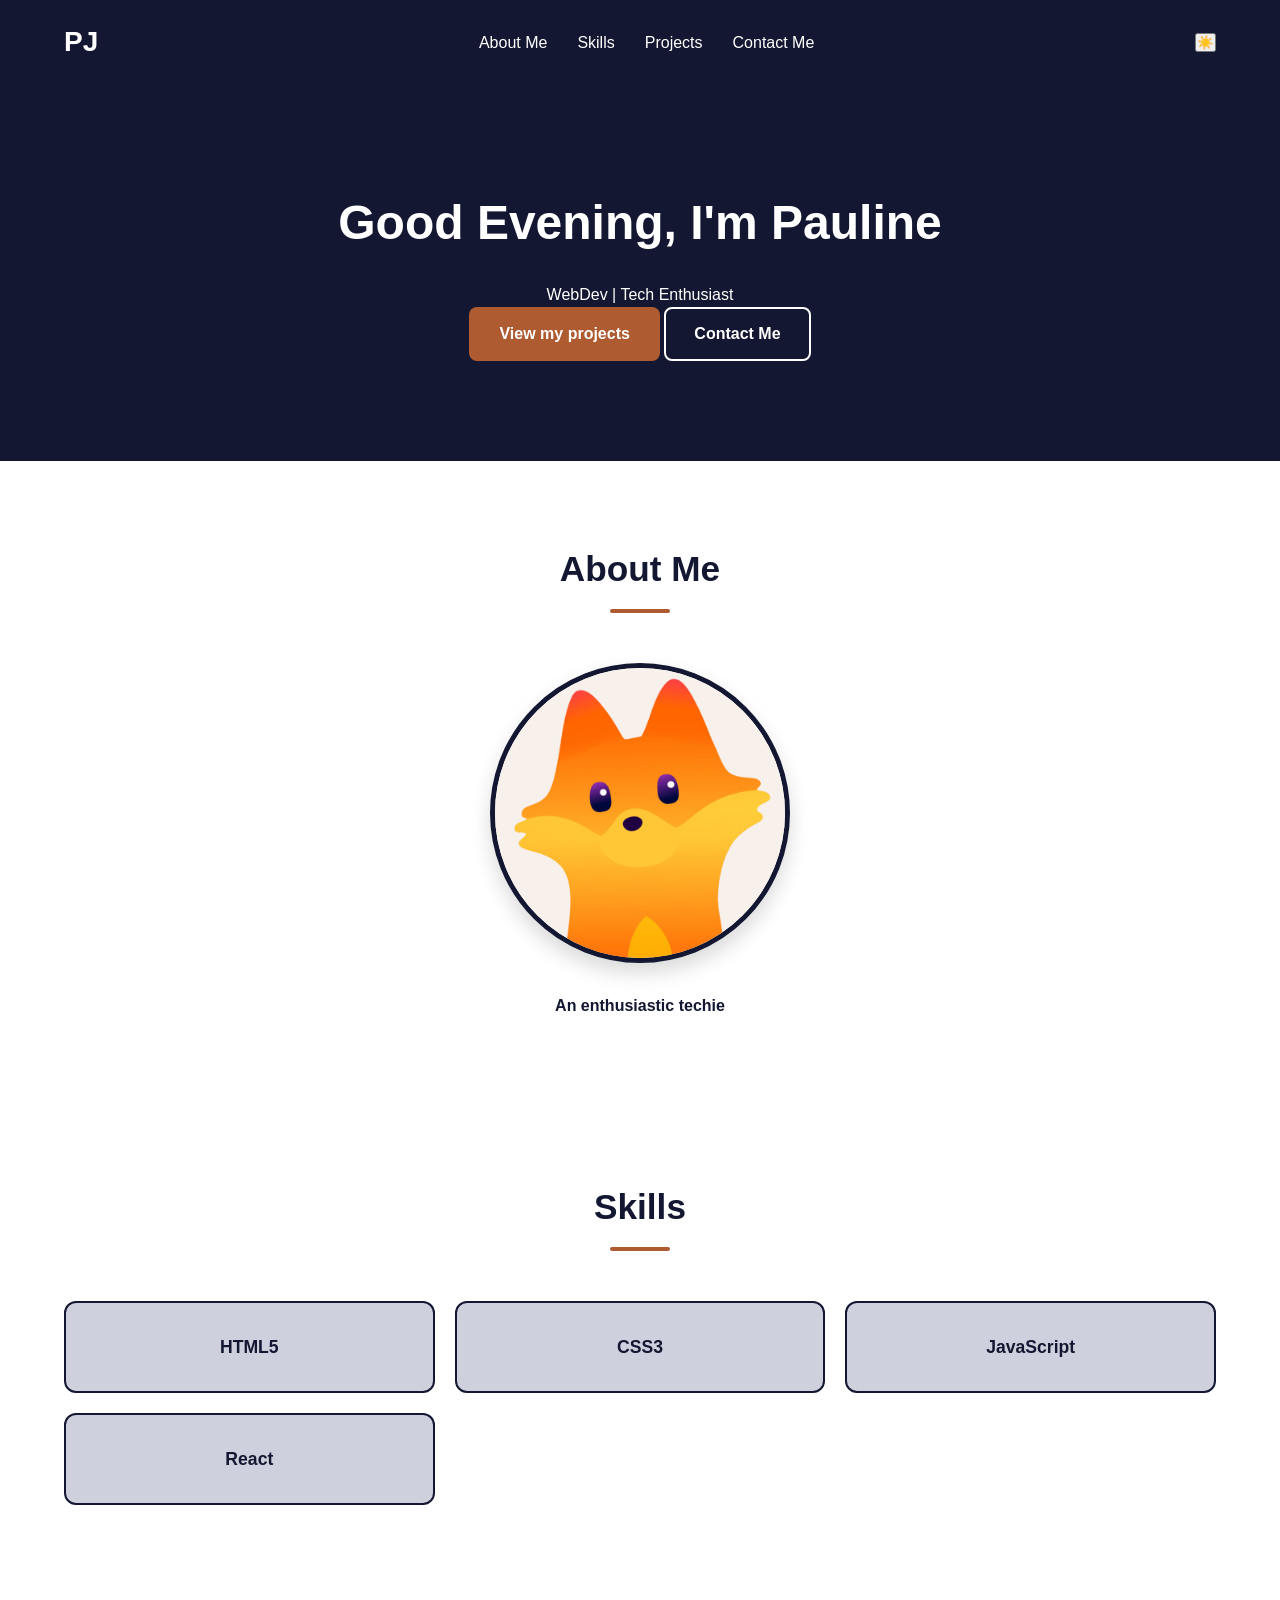
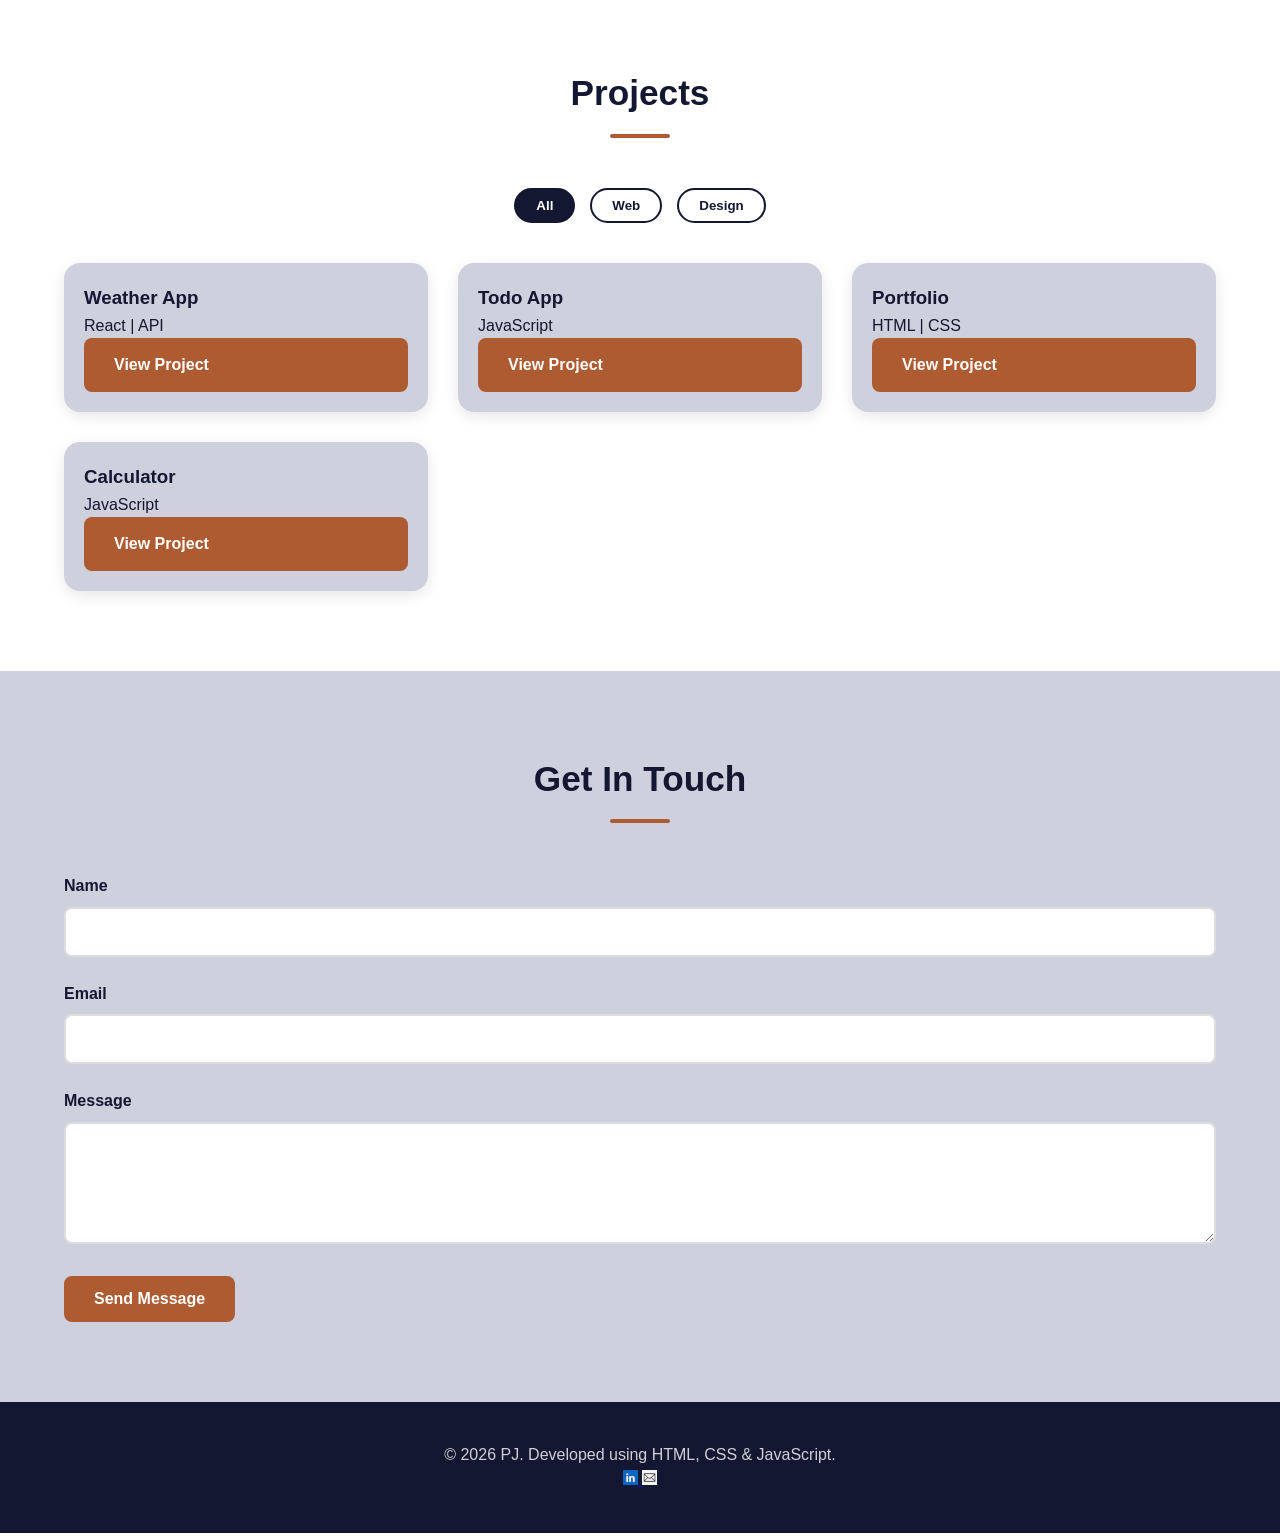
<file: index.html>
<!DOCTYPE html>
<html>

<head>
    <!-- META TAGS -->
    <meta charset = "UTF-8">
    <meta name="viewport" content="width=device-width, initial-scale=1.0">
    <title>Portfolio | PJ</title>
    <!-- SEO Meta Tags -->
    <meta name="description" content="Portfolio of Pauline, web developer">
    <meta name="keywords" content="pauline, portfolio, frontend, html, css, javascript, freelance developer">
    <meta name="author" content="Pauline">
    <!-- Open Graph Meta Tags for Social Media Viewing -->
    <meta property="og:title" content="PJ's Portfolio">
    <meta property="og:description" content="Frontend web dev. Open to collaborations.">
    <meta property="og:image" content="img/preview.jpg">
    <meta property="og:type" content="website"> 
    <!-- Twitter Card Meta Tags -->
    <meta name="twitter:card" content="summary_large_image">
    <meta name="twitter:title" content="PJ's Portfolio">
    <meta name="twitter:description" content="Frontend web dev. Open to collaborations.">
    <meta name="twitter:image" content="img/preview.jpg">
    <!-- Links -->
    <link rel="icon" type="image/png" href="img/favicon.png">
    <link rel="stylesheet" href="styles.css">
</head>


<body>

    <!-- HEADER + NAVIGATION -->
    <header class="site-header">
        <nav class="navbar">
            <div class="logo">PJ</div>
            <ul class="nav-links">
                <li><a href="#about">About Me</a></li>
                <li><a href="#skills">Skills</a></li>
                <li><a href="#projects">Projects</a></li>
                <li><a href="#contact">Contact Me</a></li>
            </ul>
            <!-- FOR DARK MODE -->
            <button 
                class="theme-toggle" 
                aria-label="Toggle theme" 
                title="Toggle Theme">
                <img src="img/toggle_mode_button.png" height="50">
            </button>
            <!--Mobile Menu -->
                <button
                    class="menu-toggle"
                    title="Navigation bar"
                    aria-label="Navigate"
                    aria-expanded="False">
                    <img src="img/menu_burger_button.png">
                </button>
        </nav>
    </header>
   
    <!-- MAIN CONTENT -->
    <main>

        <!-- HERO SECTION -->
         <section class="hero-section">
            <h1><span class=highlight>Pauline Joseph</span></h1>
            <p class="tagline">WebDev | Tech Enthusiast</p>
            <div class="hero-buttons">
                <a href="#projects" class="btn btn-primary">View my projects</a>
                <a href="#contact" class="btn btn-secondary">Contact Me</a>
            </div>
         </section>
        
        <!-- ABOUT SECTION -->
        <section id="about" class="about-section">
            <h2>About Me</h2>
            <div class="about-content">
                <figure class="profile-figure">
                    <img src="img/profile.jpg" alt="Pic of Pauline" width="300">
                </figure>
                <div class="about-text">
                    <p>An enthusiastic techie</p>
                </div>
            </div>
        </section>

        <!-- SKILLS SECTION -->
        <section id="skills" class="skills-section">
            <h2>Skills</h2>
            <div class="skills-grid">
                <div class="skill-item" data-level="90">HTML5</div>
                <div class="skill-item" data-level="80">CSS3</div>
                <div class="skill-item" data-level="75">JavaScript</div>
                <div class="skill-item" data-level="65">React</div>
            </div>
        </section>

        <!-- PROJECTS SECTION -->
        <section id="projects" class="projects-section">
            <h2>Projects</h2>
            <div class="project-filters">
                <!-- The data-filter attribute is what JS will read -->
                <button class="filter-btn active" data-filter="all">All</button> 
                <button class="filter-btn" data-filter="web">Web</button>
                <button class="filter-btn" data-filter="design">Design</button>
            </div>

            <div class="projects-grid"></div>
        </section>

        <!-- CONTACT SECTION -->
        <section id="contact" class="contact-section">
            <h2>Get In Touch</h2>
            <form id="contact-form" action="#" method="POST" novalidate>
                <div class="form-group">
                    <label for="name">Name</label>
                    <input type="text" id="name" name="name" required>
                </div>
                <div class="form-group">
                    <label for="email">Email</label>
                    <input type="email" id="email" name="email" required>
                </div>
                <div class="form-group">
                    <label for="message">Message</label>
                    <textarea id="message" name="message" rows="5" required></textarea>
                </div>
                <button type="submit" class="btn btn-primary">Send Message</button>
            </form>
        </section>
    </main>
    
    <!-- FOOTER -->
    <footer class="site-footer">
        <p>
            &copy; <span class="footer-year">2026</span> PJ. 
            Developed using HTML, CSS & JavaScript.
        </p>
        <!-- LinkedIn Profile -->
        <a href = "https://www.linkedin.com/in/pauline-j-127b60350" target = "_blank">
            <img alt = "link to LinkedIn" height = "15" src = "img/linkedin_button.png">
        </a>
        <!-- Email -->
        <a href = "https://mail.google.com/mail/?view=cm&fs=1&to=25etcs0002214@msruas.ac.in" target = "_blank" rel = "noopener noreferrer">
            <img alt = "link to Email" src = "img/email_button.jpg" height = "15">
        </a>
    </footer>

    <!-- JavaScript -->
     <script src="script.js"></script>
</body>
</html>
</file>
<file: styles.css>
/* styles.css - Styling potfolio website  */
/* === RESET & BASE === */
*{
    margin: 0;
    padding: 0;
    box-sizing: border-box;
}
/* CSS Custom Properties (variables) - DRY Principle */
:root {
    --primary: #131731;
    --accent: #ae5b31;
    --text: #131731;
    --light: #ced0dd;
    --white: #FFFFFF;
    --font-main: 'Segoe UI', Tahoma, Geneva, Verdana, sans-serif;
 
}
body {
    font-family: var(--font-main);
    color: var(--text);
    line-height: 1.6;
    background-color: var(--white);
}
/* NAVIGATION */
.site-header{
    position: sticky;
    top: 0;
    z-index: 1000;
    background: var(--primary);
    transition: background 0.3s ease, box-shadow 0.3s ease; /*Day 9*/
}
.navbar {
    display: flex;
    justify-content: space-between;
    align-items: center;
    padding: 20px 5%;
   
}
.logo{
    font-size: 28px;
    font-weight: bold;
    color: var(--white);
}
.nav-links {
    list-style: none; /*Remove bullet pts*/
    display: flex; /*Arrange horizontally*/
    gap: 30px; /*Between nav links*/
}
.nav-links a {
    color: var(--white);
    text-decoration: none;
    font-weight: 500;
    transition: color 0.3s;
}
.nav-links a:hover {
    color: var(--accent);
 
}
.nav-links a.active{
    color: var(--accent);
    font-weight: bold;
    border-bottom: 2px solid var(--accent);
}

/* === BUTTON STYLES === */
.btn{
    display: inline-block;
    padding: 12px 28px;
    border-radius: 8px;
    text-decoration: none;
    font-weight: 600;
    font-size: 1rem;
    cursor: pointer;
    border: 2px solid transparent;
    transition: all 0.3s ease;
}
.btn-primary{
    background: var(--accent);
    color: var(--white);
}
.btn-primary:hover{
    background: transparent;
    color: var(--accent);
    border-color: var(--accent);
}
.btn-secondary{
    background: transparent;
    color: var(--white);
    border-color: var(--white);
}
.btn-secondary:hover{
    background: var(--white);
    color: var(--primary);
}
.project-filters{
    display: flex;
    justify-content: center;
    gap: 15px;
    margin-bottom: 30px;
}
.filter-btn{
    padding: 8px 20px;
    background: transparent;
    border: 2px solid var(--primary);
    color: var(--primary);
    border-radius: 25px;
    cursor: pointer;
    font-weight: 600;
    transition: all 0.3s ease;
}
.filter-btn:hover,
.filter-btn.active{
    background: var(--primary);
    color: var(--white);
 
}
 
/* === SECTION STYLES === */
section{
    padding: 80px 5%;
}
section h2{
    text-align: center;
    font-size: 2.2rem;
    margin-bottom: 50px;
    color: var(--primary);
}
 
section h2::after{
    content: '';
    display: block;
    width: 60px;
    height: 4px;
    background: var(--accent);
    margin: 12px auto 0;
    border-radius: 2px;
}
 

/* HERO SECTION */
.hero-section {
    text-align: center;
    background: linear-gradient(135deg, var(--primary), var(--primary));
    color: var(--white);
    padding: 100px 5%;
}
.hero-section h1 {
    font-size: 3rem;
    margin-bottom: 20px;
 
}

/* === ABOUT SECTION === */
.about-content{
    display: flex;
    flex-direction: column;
    align-items: center;
    justify-content: center;
    gap:30px;
    max-width: 1000px;
    margin: 0 auto;
    text-align: center;
}
.profile-figure{
    display: flex;
    flex-direction: column;
    align-items: center;
    text-align: center;
   
}
.profile-figure img{
   aspect-ratio: 1/1;
    object-fit: cover;
    border-radius: 50%;
    border: 5px solid var(--primary);
    box-shadow: 0 10px 20px rgba(0,0,0,0.15);
    transition: transform 0.3s ease;
}
 
.profile-figure img:hover{
    transform: scale(1.05); /* Slight zoom effect on hover */
}
figcaption{
    margin-top: 15px;
    font-weight: bold;
    color: var(--primary);
}
 
.about-text{
    max-width: 700px;
    text-align: center;
    font-weight: bold;
    color: var(--primary);
   
}

/* SKILLS SECTION */
.skills-grid{
    display:grid;
    grid-template-columns: repeat(auto-fill,minmax(300px,1fr));
    gap: 20px;
    margin-top: 40px;
    justify-items: space-between;
}
.skill-item{
    background: var(--light);
    border: 2px solid var(--primary);
    border-radius: 12px;
    padding: 30px 20px;
    text-align: center;
    font-weight: bold;
    font-size: 1.1rem;
    transition: transform 0.3s, box-shadow 0.3s;
}
.skill-item:hover{
    transform: translateY(-5px);
    box-shadow: 0 10px 30px rgba(0,0,0,0.15);
}
/* PROJECTS SECTION */
.projects-grid{
    display:grid;
    grid-template-columns: repeat(auto-fill,minmax(300px,1fr));
    gap: 30px;
    margin-top: 40px;
}
.project-card{
    background: var(--light);
    border-radius: 16px;
    overflow: hidden;
    box-shadow: 0 4px 15px rgba(0,0,0,0.1);
    transition: transform 0.3s, box-shadow 0.3s;
    display: flex;
    flex-direction: column;
}
.project-card:hover{
    transform: translateY(-8px);
    box-shadow: 0 15px 40px rgba(0,0,0,0.2);
}
.project-card img{
    width: 100%;
    height:200px;
    object-fit: cover;
}
.project-card-body{
  padding: 20px;
  flex: 1;
  display: flex;
  flex-direction: column;
}
 
 
/* === CONTACT FORM === */
.contact-section{
    background: var(--light);
}
 
.form-group{
    margin-bottom: 24px;
}
 
.form-group label{
    display: block;
    margin-bottom: 8px;
    font-weight: 600;
    color: var(--primary);
}
 
.form-group input,
.form-group textarea,
.form-select{
    width: 100%;
    padding: 14px 16px;
    border: 2px solid #DDD;
    border-radius: 8px;
    font-size: 1rem;
    transition: border-color 0.3s;
}
.form-group input:focus,
.form-group textarea:focus,
.form-group .form-select:focus{
    border-color: var(--primary);
    outline: none;
    box-shadow: 0 0 0 3px rgba(27, 79, 114, 0.2);
}
 /* === FOOTER === */
.site-footer{
    background: var(--primary);
    color: rgba(255, 255, 255, 0.8);
    text-align: center;
    padding: 40px 5%;
}
 

/* CSS ADDED FOR MENU TOGGLE */
/* === MOBILE NAVIGATION ==== */
.menu-toggle{
    display: none;
    background: none;
    border: none;
    color: #fff;
    font-size: 30px;
    cursor: pointer;
 
}
@media (max-width:768px){
    .menu-toggle{
        display:block;
    }
    .nav-links{
        display:none;
        position:absolute;
        top:70px;
        left:0;
        width:100%;
        background:#131731;
        flex-direction:column;
        text-align:center;
        padding:20px 0;
        gap:20px;
    }
.nav-links.open{
        display:flex;
 
    }
}
.site-header.scrolled{
    box-shadow: 0 2px 20px rgba(0, 0, 0, 0.2);
}
 /* === ANIMATIONS === */
@keyframes fadeInUp{
    from { opacity: 0; transform: translateY(30px); }
    to { opacity: 1; transform: translateY(0); }
}
.hero-section h1{
    animation: fadeInUp 0.8s ease 0.2s both;
}
.tagline{
    animation: fadeInUp 0.8s ease 0.4s both;
}
.hero-buttons{
    animation: fadeInUp 0.8s ease 0.6s both;
}

/* FOR DARK MODE CSS CODE */
/* ========================================
   DARK MODE
======================================== */
 
 
/* Smooth Transition */
body,
.site-header,
.hero-section,
.skill-item,
.project-card,
.contact-section,
.site-footer,
input,
textarea,
.btn,
a {
    transition: all 0.3s ease;
}
 
 
/* Body */
body[data-theme="dark"] {
    background: #121212;
    color: #f5f5f5;
}
 
 
/* Header */
body[data-theme="dark"] .site-header,
body[data-theme="dark"] .navbar {
    background: #1a1a1a;
}
 
 
/* Navigation Links */
body[data-theme="dark"] .nav-links a {
    color: #ffffff;
}
 
 
body[data-theme="dark"] .nav-links a:hover,
body[data-theme="dark"] .nav-links a.active {
    color: #F18F01;
}
 
 
/* Logo */
body[data-theme="dark"] .logo {
    color: #ffffff;
}
 
 
/* Hero */
body[data-theme="dark"] .hero-section {
    background: linear-gradient(135deg, #111827, #1f2937);
}
 
 
/* Highlight */
body[data-theme="dark"] .highlight {
    color: #F18F01;
}
 
 
/* About */
body[data-theme="dark"] .about-section {
    background: #121212;
    color: #f5f5f5;
}
 
 
/* Skills */
body[data-theme="dark"] .skills-section {
    background: #181818;
}
 
 
body[data-theme="dark"] .skill-item {
    background: #242424;
    color: #ffffff;
    border-color: #F18F01;
}
 
 
/* Projects */
body[data-theme="dark"] .projects-section {
    background: #121212;
}
 
 
body[data-theme="dark"] .project-card {
    background: #242424;
    color: #ffffff;
    box-shadow: 0 5px 20px rgba(255,255,255,0.08);
}
 
 
body[data-theme="dark"] .project-card h3,
body[data-theme="dark"] .project-card p {
    color: #ffffff;
}
 
 
/* Tags */
body[data-theme="dark"] .tag {
    background: #F18F01;
    color: #ffffff;
}
 
 
/* Contact */
body[data-theme="dark"] .contact-section {
    background: #181818;
}
 
 
/* Form */
body[data-theme="dark"] input,
body[data-theme="dark"] textarea {
    background: #2b2b2b;
    color: #ffffff;
    border: 1px solid #555;
}
 
 
body[data-theme="dark"] input::placeholder,
body[data-theme="dark"] textarea::placeholder {
    color: #bdbdbd;
}
 
 
body[data-theme="dark"] label {
    color: #ffffff;
}
 
 
/* Buttons */
body[data-theme="dark"] .btn-primary {
    background: #F18F01;
    color: #ffffff;
}
 
 
body[data-theme="dark"] .btn-secondary {
    border-color: #ffffff;
    color: #ffffff;
}
 
 
body[data-theme="dark"] .btn-secondary:hover {
    background: #ffffff;
    color: #121212;
}
 
 
/* Footer */
body[data-theme="dark"] .site-footer {
    background: #1a1a1a;
    color: #cccccc;
}
 
 
body[data-theme="dark"] .site-footer a {
    color: #ffffff;
}
 
 
body[data-theme="dark"] .site-footer a:hover {
    color: #F18F01;
}
 
 
/* Theme Button */
body[data-theme="dark"] .theme-toggle {
    background: #333333;
    color: #ffffff;
    border: 1px solid #666666;
}
 
.form-group input.error,
.form-group textarea.error {
    border: 2px solid red;
}
</file>
